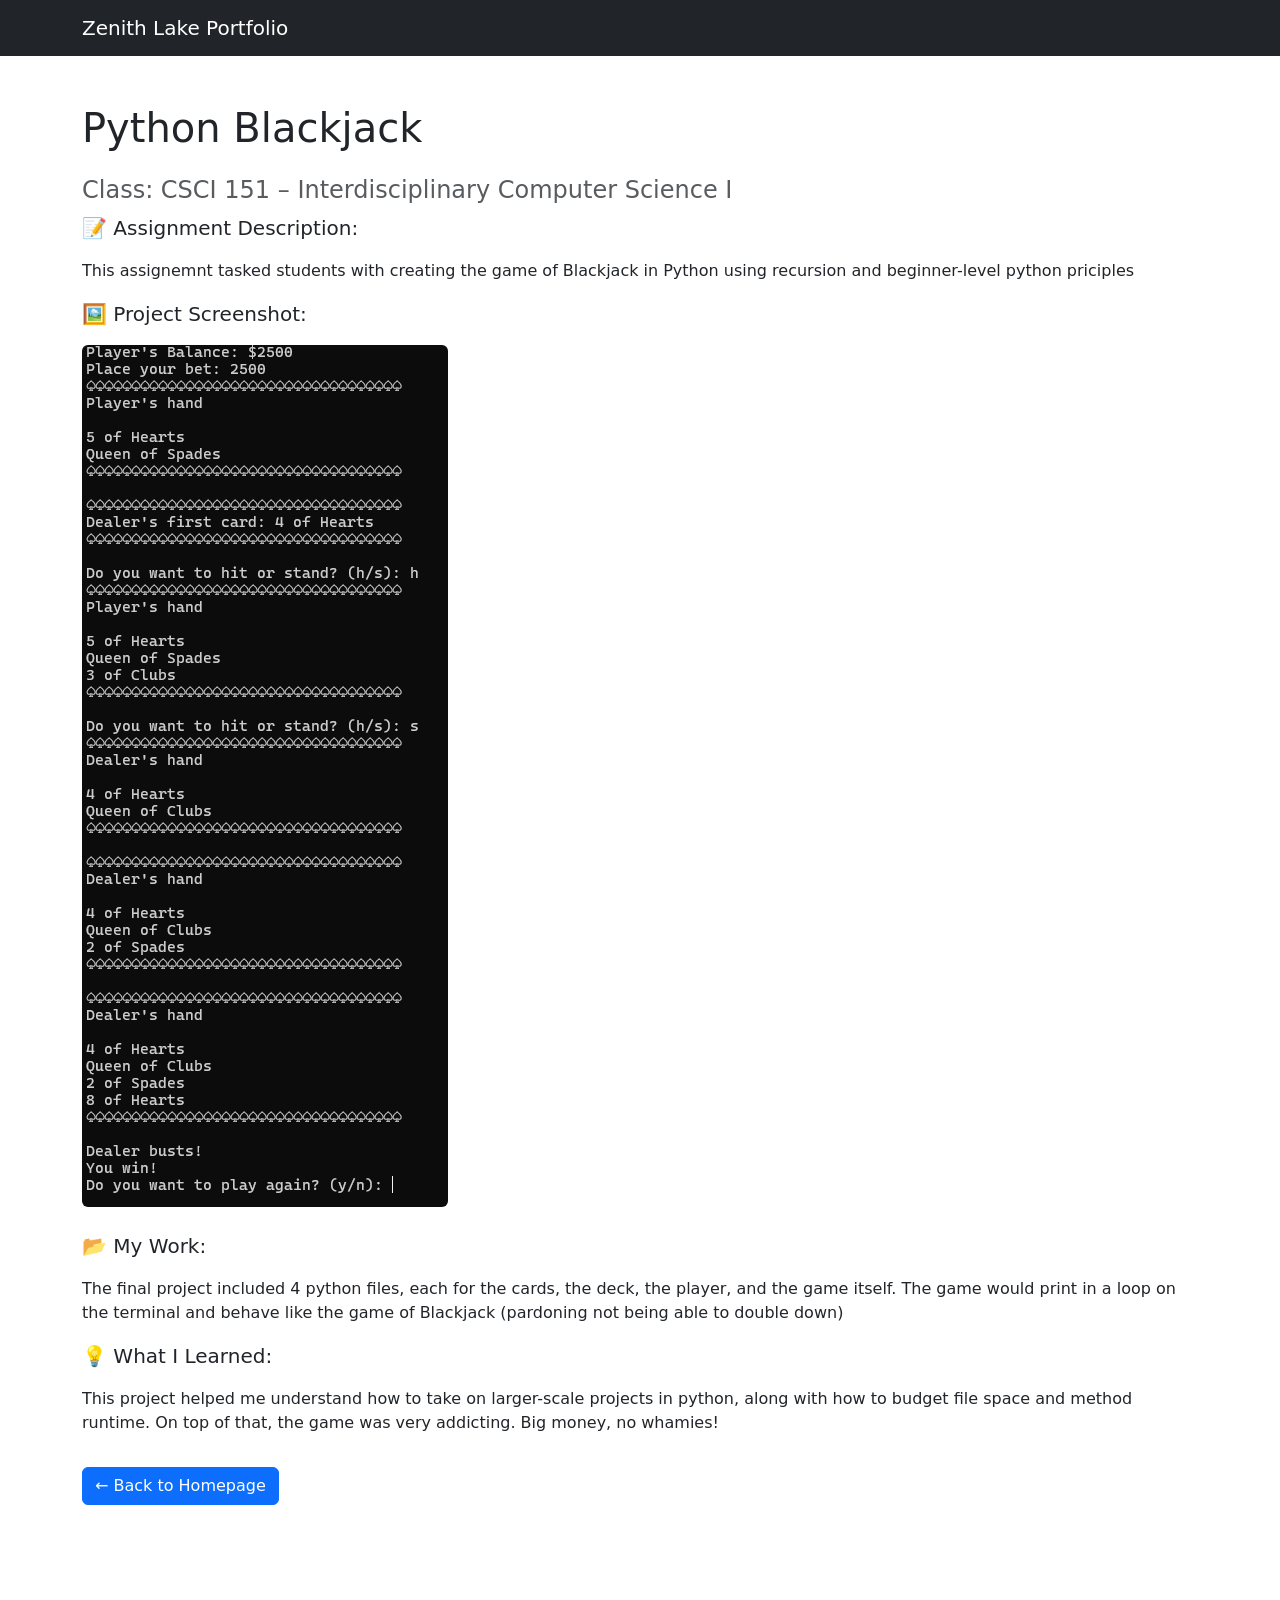
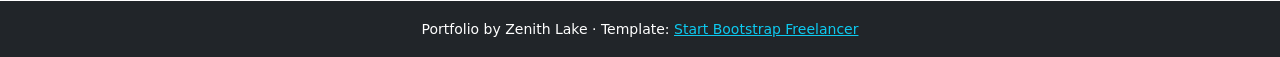
<file: projects/blackjack.html>
<!DOCTYPE html>
<html lang="en">
<head>
  <meta charset="UTF-8" />
  <meta name="viewport" content="width=device-width, initial-scale=1.0" />
  <title>Python Blackjack</title>
  <link href="https://cdn.jsdelivr.net/npm/bootstrap@5.3.3/dist/css/bootstrap.min.css" rel="stylesheet">
</head>
<body>

  <!-- Navigation -->
  <nav class="navbar navbar-expand-lg bg-dark navbar-dark">
    <div class="container">
      <a class="navbar-brand" href="../index.html">Zenith Lake Portfolio</a>
    </div>
  </nav>

  <!-- Main Content -->
  <div class="container py-5">
    <h1 class="mb-4">Python Blackjack</h1>
    
    <h4 class="text-muted">Class: CSCI 151 – Interdisciplinary Computer Science I</h4>
    <p class="lead">📝 <strong>Assignment Description:</strong></p>
    <p>This assignemnt tasked students with creating the game of Blackjack in Python using recursion and beginner-level python priciples</p>

    <p class="lead">🖼 <strong>Project Screenshot:</strong></p>
    <img src="../assets/img/portfolio/Blackjack_Project_Image.png" alt="PROJECT TITLE Screenshot" class="img-fluid rounded mb-4">

    <p class="lead">📂 <strong>My Work:</strong></p>
    <p>The final project included 4 python files, each for the cards, the deck, the player, and the game itself. The game would print in a loop on the terminal and behave like the game of Blackjack (pardoning not being able to double down)</p>

    <p class="lead">💡 <strong>What I Learned:</strong></p>
    <p>This project helped me understand how to take on larger-scale projects in python, along with how to budget file space and method runtime. On top of that, the game was very addicting. Big money, no whamies!</p>

    <a class="btn btn-primary mt-3" href="../index.html">← Back to Homepage</a>
  </div>

  <!-- Footer -->
  <footer class="footer bg-dark text-white text-center py-3 mt-5">
    <div class="container">
      <small>Portfolio by Zenith Lake · Template: <a class="text-info" href="https://startbootstrap.com/theme/freelancer">Start Bootstrap Freelancer</a></small>
    </div>
  </footer>

  <script src="https://cdn.jsdelivr.net/npm/bootstrap@5.3.3/dist/js/bootstrap.bundle.min.js"></script>
</body>
</html>
</file>
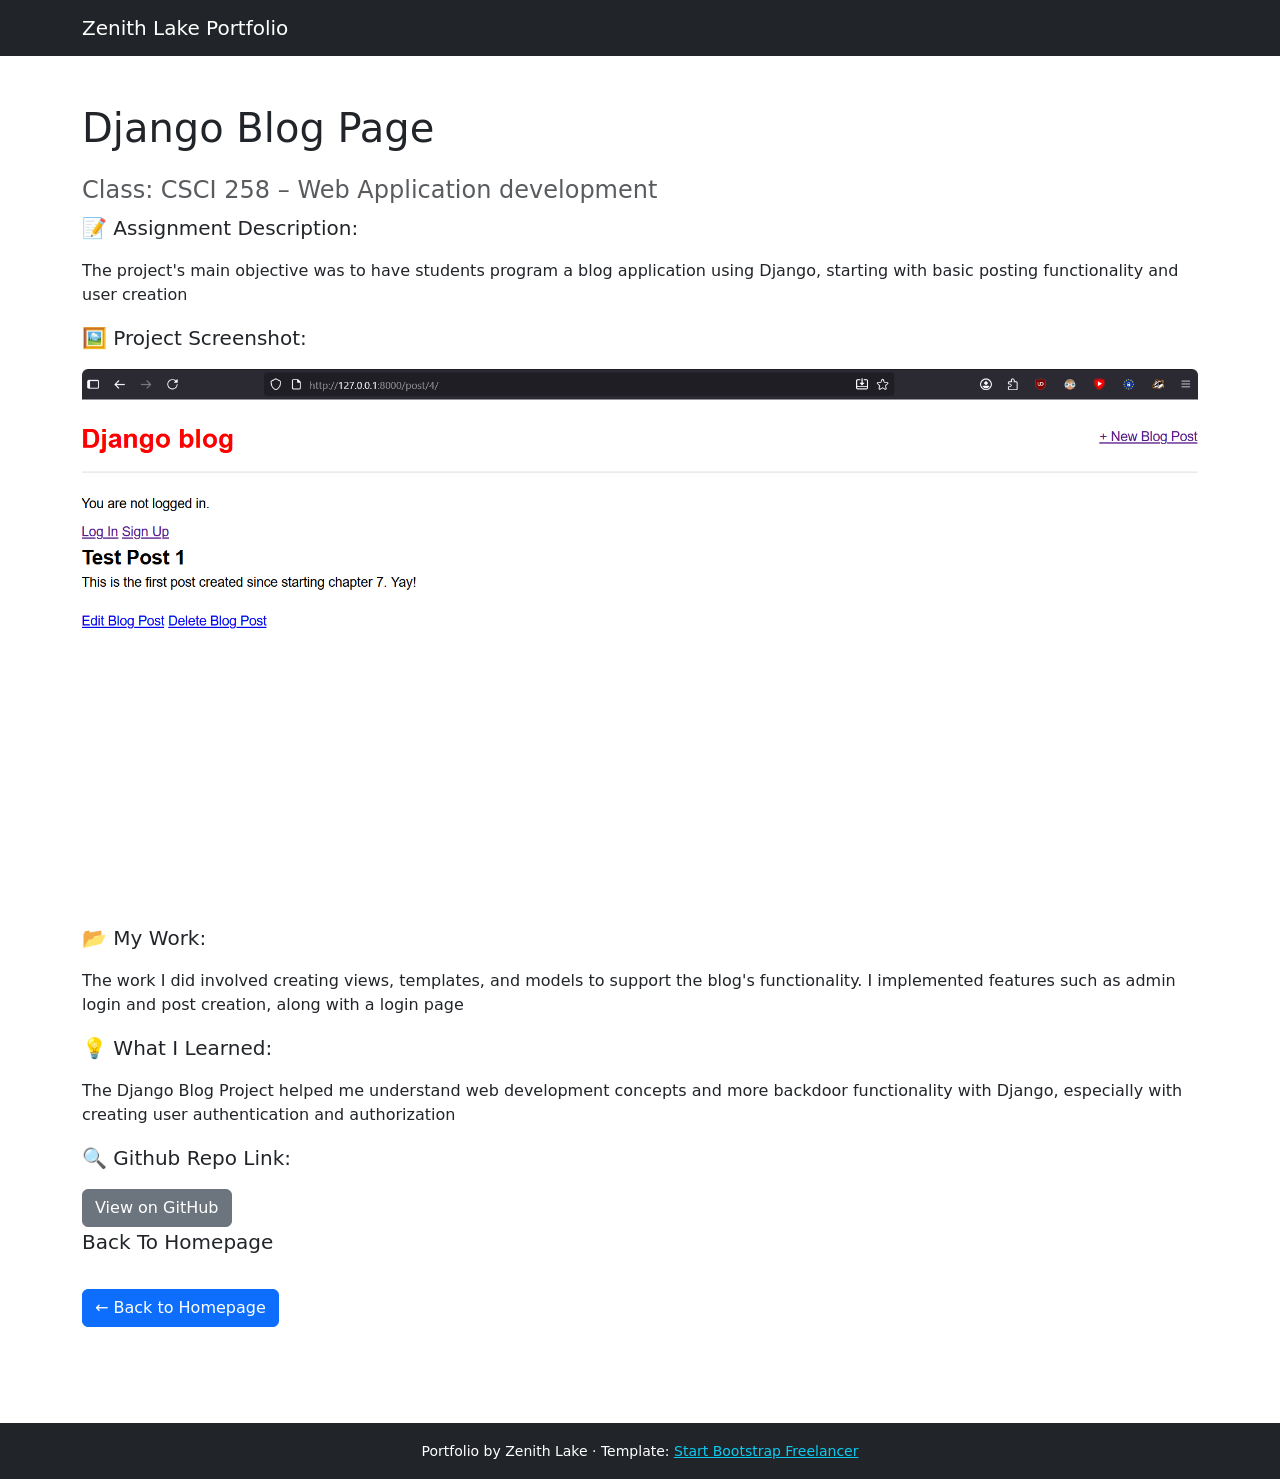
<file: projects/djangoBlog.html>
<!DOCTYPE html>
<html lang="en">
<head>
  <meta charset="UTF-8" />
  <meta name="viewport" content="width=device-width, initial-scale=1.0" />
  <title>Django Blog Page</title>
  <link href="https://cdn.jsdelivr.net/npm/bootstrap@5.3.3/dist/css/bootstrap.min.css" rel="stylesheet">
</head>
<body>

  <!-- Navigation -->
  <nav class="navbar navbar-expand-lg bg-dark navbar-dark">
    <div class="container">
      <a class="navbar-brand" href="../index.html">Zenith Lake Portfolio</a>
    </div>
  </nav>

  <!-- Main Content -->
  <div class="container py-5">
    <h1 class="mb-4">Django Blog Page</h1>
    
    <h4 class="text-muted">Class: CSCI 258 – Web Application development</h4>
    <p class="lead">📝 <strong>Assignment Description:</strong></p>
    <p>The project's main objective was to have students program a blog application using Django, starting with basic posting functionality and user creation</p>

    <p class="lead">🖼 <strong>Project Screenshot:</strong></p>
    <img src="../assets/img/portfolio/djangoBlog-Project-Image.png" alt="PROJECT TITLE Screenshot" class="img-fluid rounded mb-4">

    <p class="lead">📂 <strong>My Work:</strong></p>
    <p>The work I did involved creating views, templates, and models to support the blog's functionality. I implemented features such as admin login and post creation, along with a login page</p>

    <p class="lead">💡 <strong>What I Learned:</strong></p>
    <p>The Django Blog Project helped me understand web development concepts and more backdoor functionality with Django, especially with creating user authentication and authorization</p>

    <p class="lead">🔍 <strong>Github Repo Link:</strong></p>
    <a href="https://github.com/Nlake1285/ch6-blog-assignment" class="btn btn-secondary">View on GitHub</a>

    <p class="lead"> <strong>Back To Homepage</strong></p>
    <a class="btn btn-primary mt-3" href="../index.html">← Back to Homepage</a>
  </div>

  <!-- Footer -->
  <footer class="footer bg-dark text-white text-center py-3 mt-5">
    <div class="container">
      <small>Portfolio by Zenith Lake · Template: <a class="text-info" href="https://startbootstrap.com/theme/freelancer">Start Bootstrap Freelancer</a></small>
    </div>
  </footer>

  <script src="https://cdn.jsdelivr.net/npm/bootstrap@5.3.3/dist/js/bootstrap.bundle.min.js"></script>
</body>
</html>
</file>
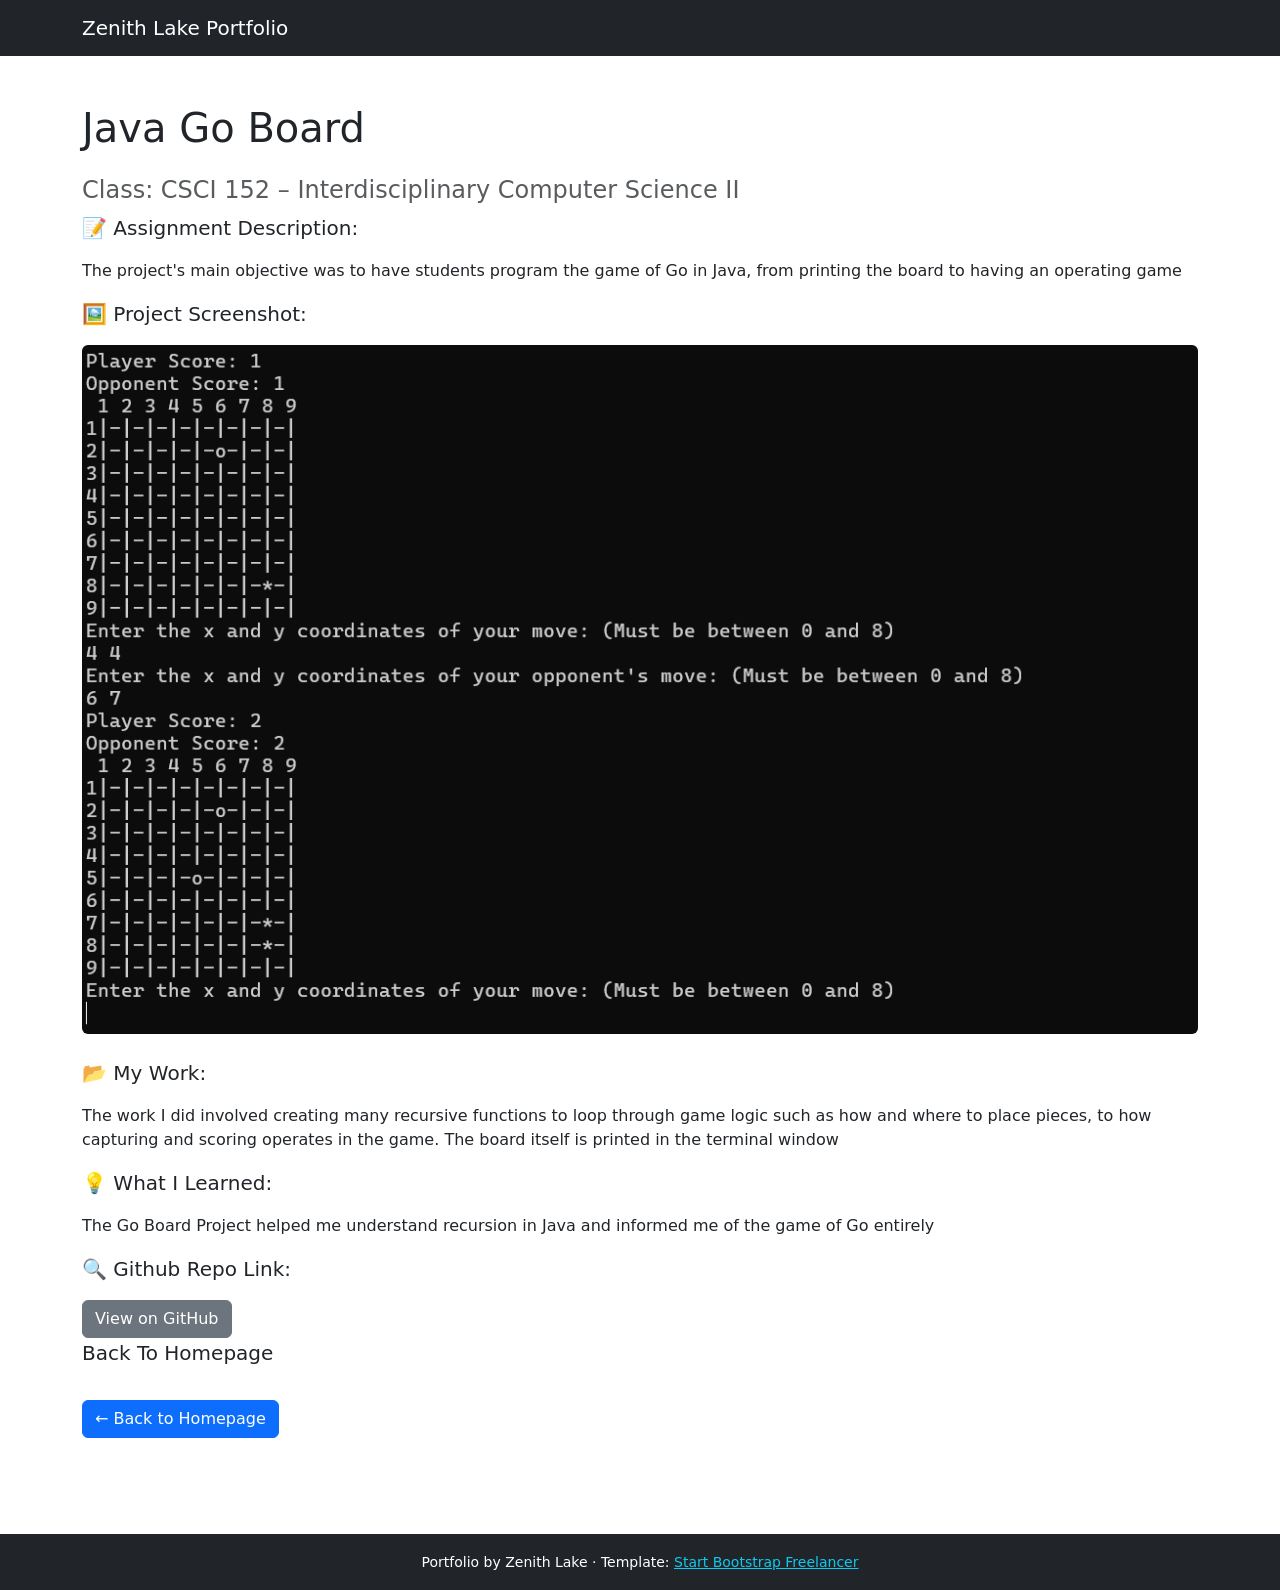
<file: projects/goBoard.html>
<!DOCTYPE html>
<html lang="en">
<head>
  <meta charset="UTF-8" />
  <meta name="viewport" content="width=device-width, initial-scale=1.0" />
  <title>Java Go Board</title>
  <link href="https://cdn.jsdelivr.net/npm/bootstrap@5.3.3/dist/css/bootstrap.min.css" rel="stylesheet">
</head>
<body>

  <!-- Navigation -->
  <nav class="navbar navbar-expand-lg bg-dark navbar-dark">
    <div class="container">
      <a class="navbar-brand" href="../index.html">Zenith Lake Portfolio</a>
    </div>
  </nav>

  <!-- Main Content -->
  <div class="container py-5">
    <h1 class="mb-4">Java Go Board</h1>
    
    <h4 class="text-muted">Class: CSCI 152 – Interdisciplinary Computer Science II</h4>
    <p class="lead">📝 <strong>Assignment Description:</strong></p>
    <p>The project's main objective was to have students program the game of Go in Java, from printing the board to having an operating game</p>

    <p class="lead">🖼 <strong>Project Screenshot:</strong></p>
    <img src="../assets/img/portfolio/GoBoard_Project_Image.png" alt="PROJECT TITLE Screenshot" class="img-fluid rounded mb-4">

    <p class="lead">📂 <strong>My Work:</strong></p>
    <p>The work I did involved creating many recursive functions to loop through game logic such as how and where to place pieces, to how capturing and scoring operates in the game. The board itself is printed in the terminal window</p>

    <p class="lead">💡 <strong>What I Learned:</strong></p>
    <p>The Go Board Project helped me understand recursion in Java and informed me of the game of Go entirely</p>

    <p class="lead">🔍 <strong>Github Repo Link:</strong></p>
    <a href="https://github.com/Nlake1285/GoGame" class="btn btn-secondary">View on GitHub</a>

    <p class="lead"> <strong>Back To Homepage</strong></p>
    <a class="btn btn-primary mt-3" href="../index.html">← Back to Homepage</a>
  </div>

  <!-- Footer -->
  <footer class="footer bg-dark text-white text-center py-3 mt-5">
    <div class="container">
      <small>Portfolio by Zenith Lake · Template: <a class="text-info" href="https://startbootstrap.com/theme/freelancer">Start Bootstrap Freelancer</a></small>
    </div>
  </footer>

  <script src="https://cdn.jsdelivr.net/npm/bootstrap@5.3.3/dist/js/bootstrap.bundle.min.js"></script>
</body>
</html>
</file>
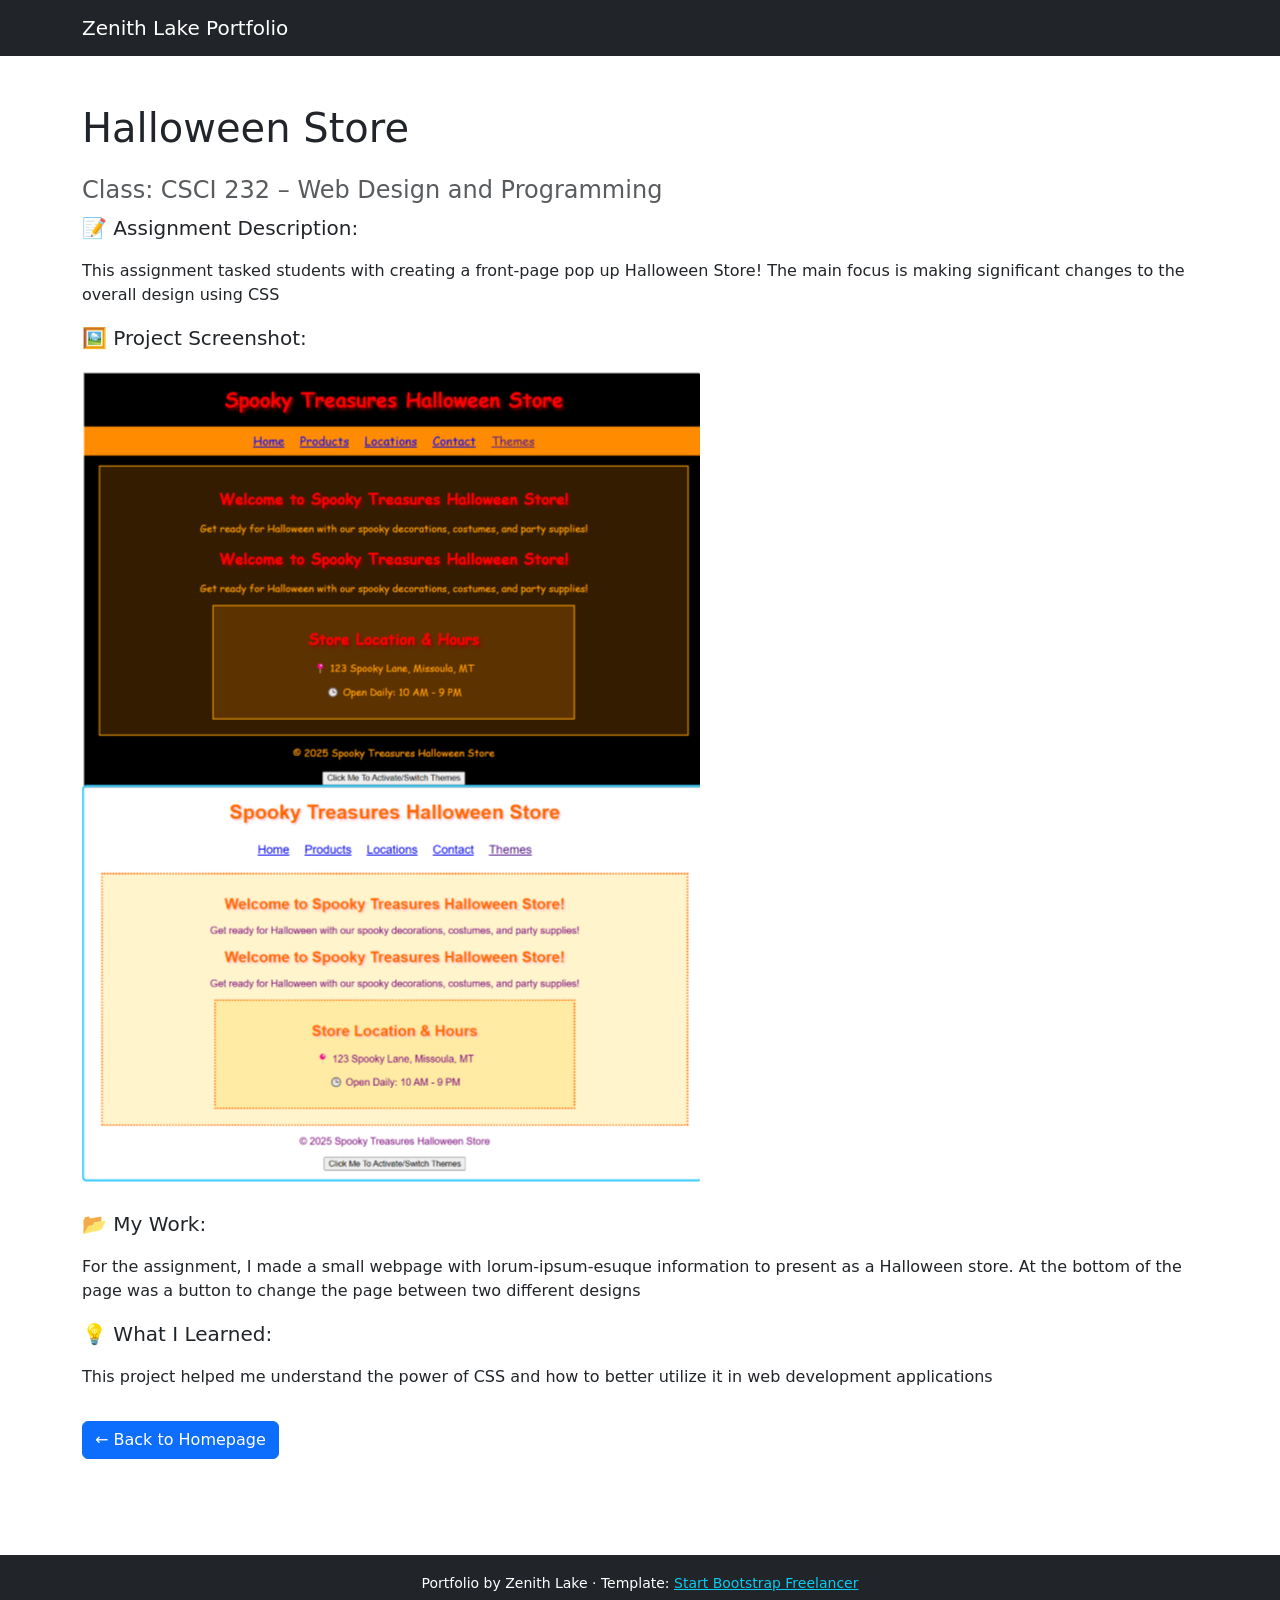
<file: projects/halloweenStore.html>
<!DOCTYPE html>
<html lang="en">
<head>
  <meta charset="UTF-8" />
  <meta name="viewport" content="width=device-width, initial-scale=1.0" />
  <title>Halloween Store</title>
  <link href="https://cdn.jsdelivr.net/npm/bootstrap@5.3.3/dist/css/bootstrap.min.css" rel="stylesheet">
</head>
<body>

  <!-- Navigation -->
  <nav class="navbar navbar-expand-lg bg-dark navbar-dark">
    <div class="container">
      <a class="navbar-brand" href="../index.html">Zenith Lake Portfolio</a>
    </div>
  </nav>

  <!-- Main Content -->
  <div class="container py-5">
    <h1 class="mb-4">Halloween Store</h1>
    
    <h4 class="text-muted">Class: CSCI 232 – Web Design and Programming</h4>
    <p class="lead">📝 <strong>Assignment Description:</strong></p>
    <p>This assignment tasked students with creating a front-page pop up Halloween Store! The main focus is making significant changes to the overall design using CSS</p>

    <p class="lead">🖼 <strong>Project Screenshot:</strong></p>
    <img src="../assets/img/portfolio/HalloweenStore_Project_Image.png" alt="PROJECT TITLE Screenshot" class="img-fluid rounded mb-4">

    <p class="lead">📂 <strong>My Work:</strong></p>
    <p>For the assignment, I made a small webpage with lorum-ipsum-esuque information to present as a Halloween store. At the bottom of the page was a button to change the page between two different designs</p>

    <p class="lead">💡 <strong>What I Learned:</strong></p>
    <p>This project helped me understand the power of CSS and how to better utilize it in web development applications</p>

    <a class="btn btn-primary mt-3" href="../index.html">← Back to Homepage</a>
  </div>

  <!-- Footer -->
  <footer class="footer bg-dark text-white text-center py-3 mt-5">
    <div class="container">
      <small>Portfolio by Zenith Lake · Template: <a class="text-info" href="https://startbootstrap.com/theme/freelancer">Start Bootstrap Freelancer</a></small>
    </div>
  </footer>

  <script src="https://cdn.jsdelivr.net/npm/bootstrap@5.3.3/dist/js/bootstrap.bundle.min.js"></script>
</body>
</html>
</file>
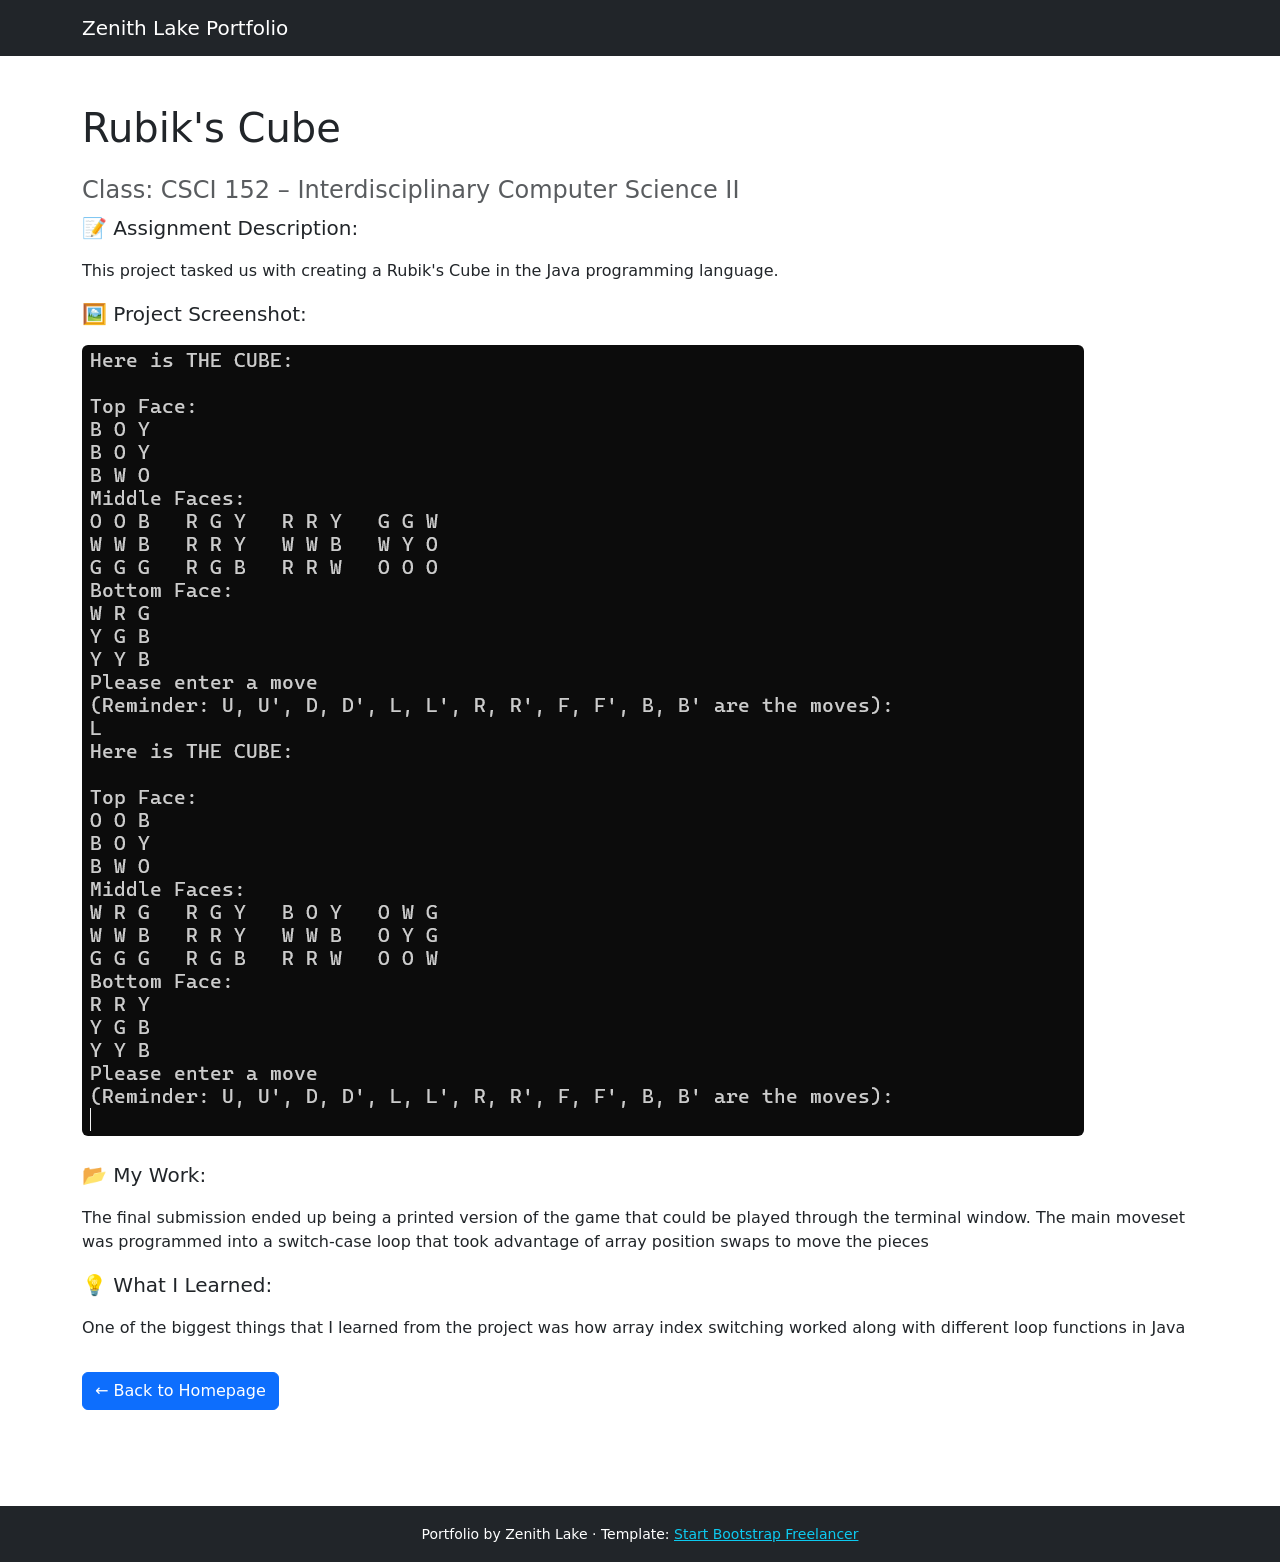
<file: projects/rubiksCube.html>
<!DOCTYPE html>
<html lang="en">
<head>
  <meta charset="UTF-8" />
  <meta name="viewport" content="width=device-width, initial-scale=1.0" />
  <title>Java Rubik's Cube</title>
  <link href="https://cdn.jsdelivr.net/npm/bootstrap@5.3.3/dist/css/bootstrap.min.css" rel="stylesheet">
</head>
<body>

  <!-- Navigation -->
  <nav class="navbar navbar-expand-lg bg-dark navbar-dark">
    <div class="container">
      <a class="navbar-brand" href="../index.html">Zenith Lake Portfolio</a>
    </div>
  </nav>

  <!-- Main Content -->
  <div class="container py-5">
    <h1 class="mb-4">Rubik's Cube</h1>
    
    <h4 class="text-muted">Class: CSCI 152 – Interdisciplinary Computer Science II</h4>
    <p class="lead">📝 <strong>Assignment Description:</strong></p>
    <p>This project tasked us with creating a Rubik's Cube in the Java programming language.</p>

    <p class="lead">🖼 <strong>Project Screenshot:</strong></p>
    <img src="../assets/img/portfolio/RubiksCube_Project_Image.png" alt="PROJECT TITLE Screenshot" class="img-fluid rounded mb-4">

    <p class="lead">📂 <strong>My Work:</strong></p>
    <p>The final submission ended up being a printed version of the game that could be played through the terminal window. The main moveset was programmed into a switch-case loop that took advantage of array position swaps to move the pieces</p>

    <p class="lead">💡 <strong>What I Learned:</strong></p>
    <p>One of the biggest things that I learned from the project was how array index switching worked along with different loop functions in Java</p>

    <a class="btn btn-primary mt-3" href="../index.html">← Back to Homepage</a>
  </div>

  <!-- Footer -->
  <footer class="footer bg-dark text-white text-center py-3 mt-5">
    <div class="container">
      <small>Portfolio by Zenith Lake · Template: <a class="text-info" href="https://startbootstrap.com/theme/freelancer">Start Bootstrap Freelancer</a></small>
    </div>
  </footer>

  <script src="https://cdn.jsdelivr.net/npm/bootstrap@5.3.3/dist/js/bootstrap.bundle.min.js"></script>
</body>
</html>
</file>
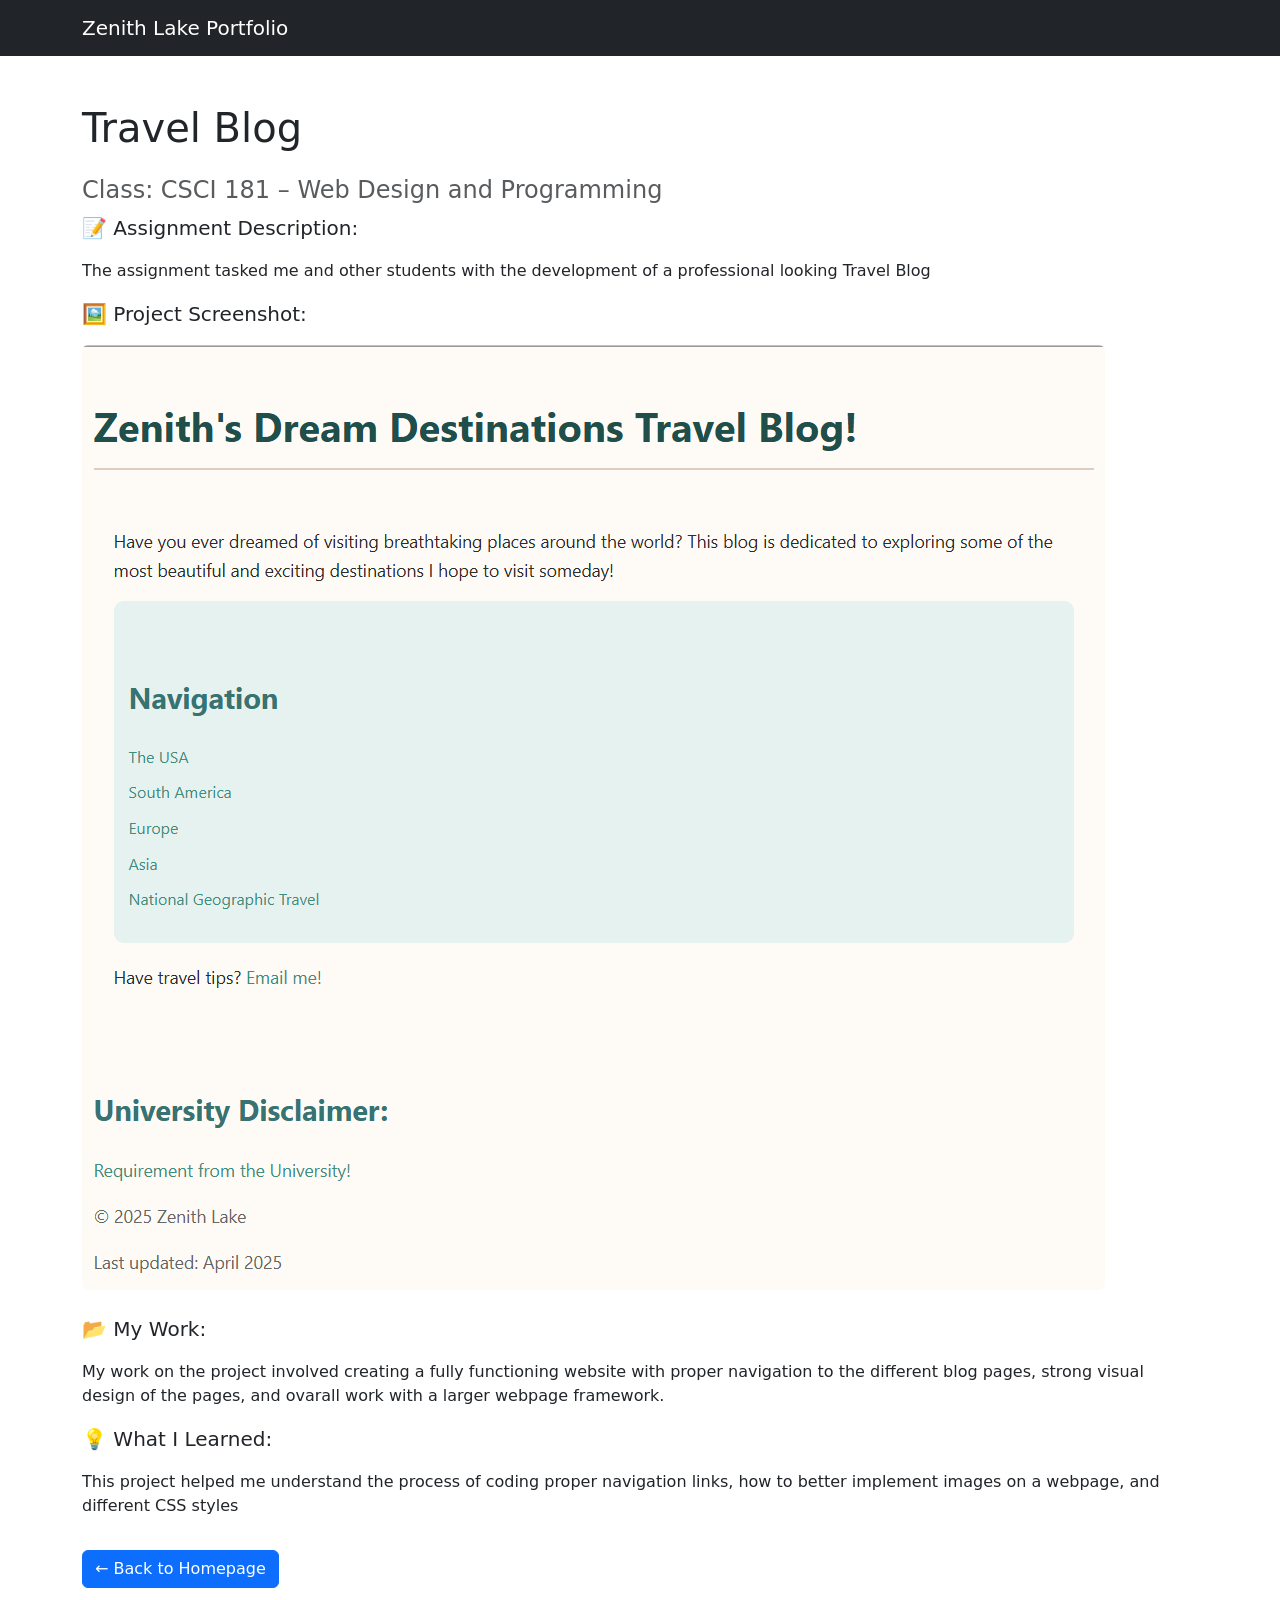
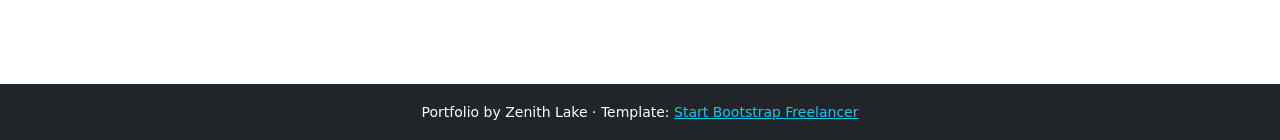
<file: projects/travelBlog.html>
<!DOCTYPE html>
<html lang="en">
<head>
  <meta charset="UTF-8" />
  <meta name="viewport" content="width=device-width, initial-scale=1.0" />
  <title>Travel Blog</title>
  <link href="https://cdn.jsdelivr.net/npm/bootstrap@5.3.3/dist/css/bootstrap.min.css" rel="stylesheet">
</head>
<body>

  <!-- Navigation -->
  <nav class="navbar navbar-expand-lg bg-dark navbar-dark">
    <div class="container">
      <a class="navbar-brand" href="../index.html">Zenith Lake Portfolio</a>
    </div>
  </nav>

  <!-- Main Content -->
  <div class="container py-5">
    <h1 class="mb-4">Travel Blog</h1>
    
    <h4 class="text-muted">Class: CSCI 181 – Web Design and Programming</h4>
    <p class="lead">📝 <strong>Assignment Description:</strong></p>
    <p>The assignment tasked me and other students with the development of a professional looking Travel Blog</p>

    <p class="lead">🖼 <strong>Project Screenshot:</strong></p>
    <img src="../assets/img/portfolio/TravelBlog_Project_Image.png" alt="PROJECT TITLE Screenshot" class="img-fluid rounded mb-4">

    <p class="lead">📂 <strong>My Work:</strong></p>
    <p>My work on the project involved creating a fully functioning website with proper navigation to the different blog pages, strong visual design of the pages, and ovarall work with a larger webpage framework.</p>

    <p class="lead">💡 <strong>What I Learned:</strong></p>
    <p>This project helped me understand the process of coding proper navigation links, how to better implement images on a webpage, and different CSS styles</p>

    <a class="btn btn-primary mt-3" href="../index.html">← Back to Homepage</a>
  </div>

  <!-- Footer -->
  <footer class="footer bg-dark text-white text-center py-3 mt-5">
    <div class="container">
      <small>Portfolio by Zenith Lake · Template: <a class="text-info" href="https://startbootstrap.com/theme/freelancer">Start Bootstrap Freelancer</a></small>
    </div>
  </footer>

  <script src="https://cdn.jsdelivr.net/npm/bootstrap@5.3.3/dist/js/bootstrap.bundle.min.js"></script>
</body>
</html>
</file>
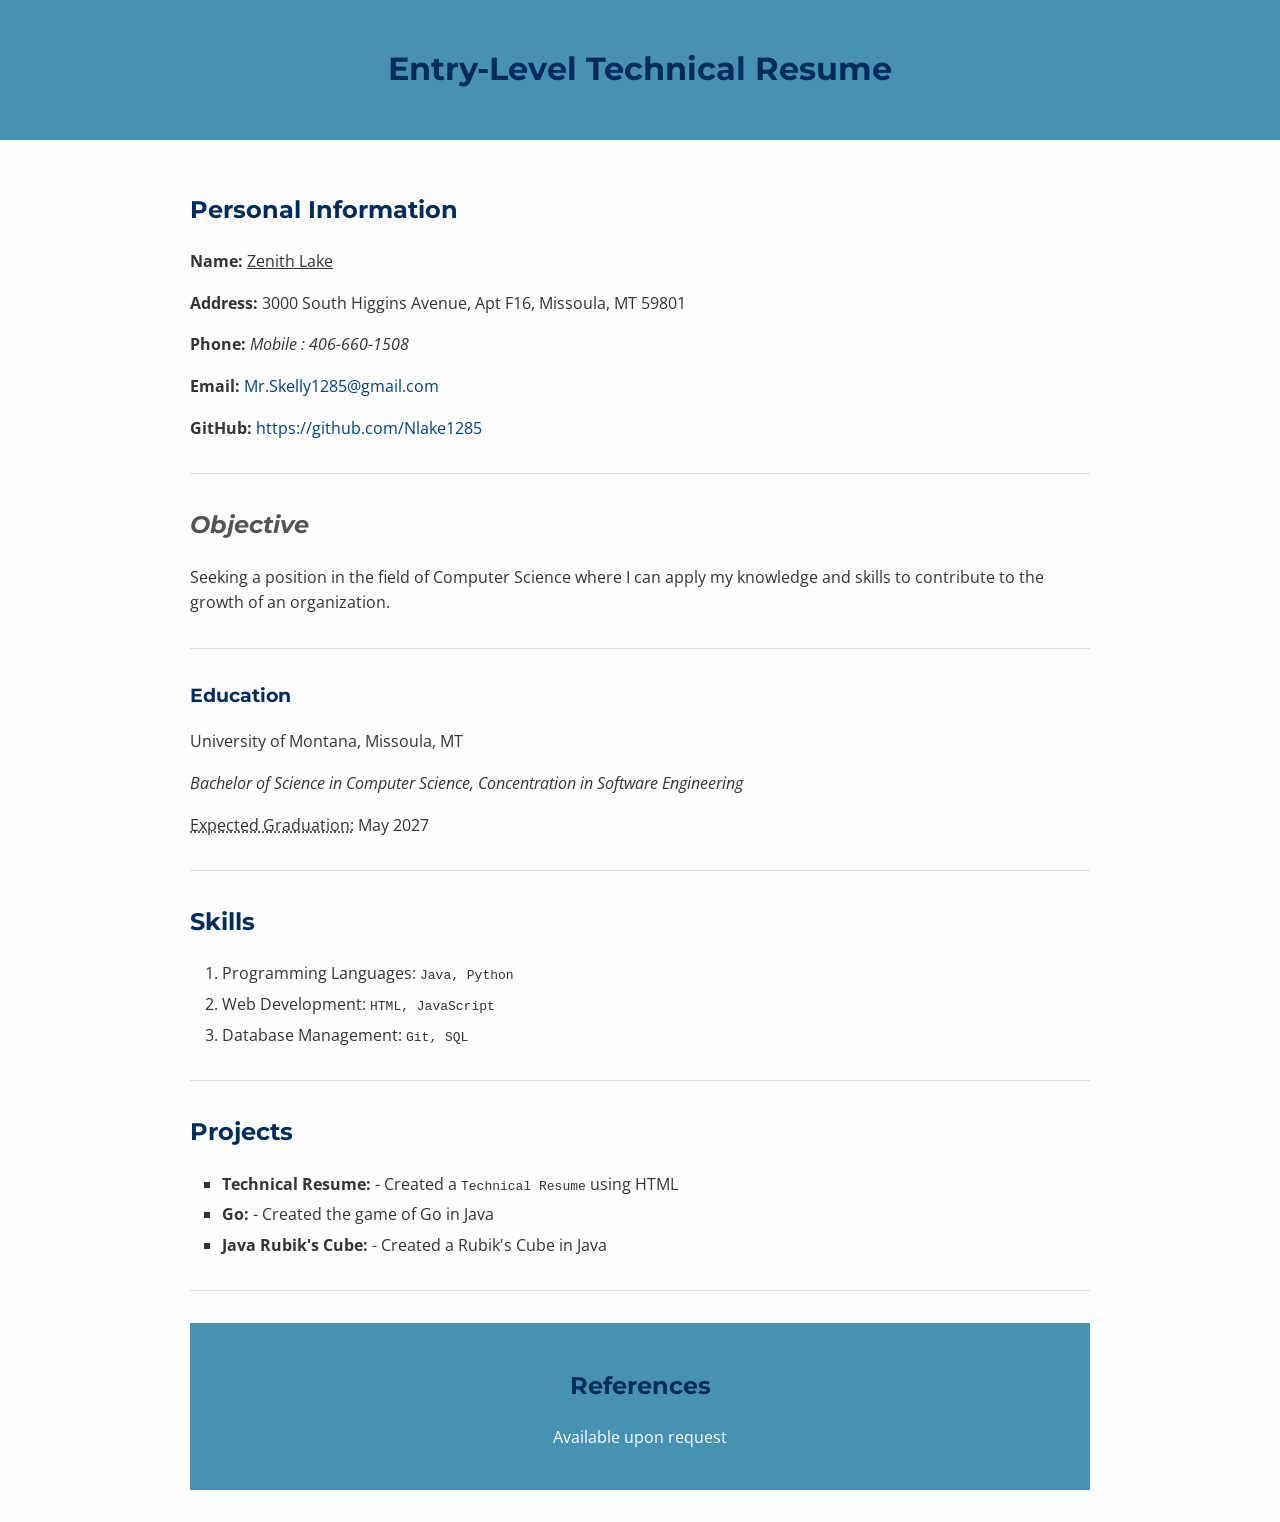
<file: startbootstrap-freelancer-gh-pages/startbootstrap-freelancer-gh-pages/reDesignedResume.html>
<!-- Resume V2 -->
<!DOCTYPE html>
<html lang = "en">
<head>
    <meta charset = "UTF-8">
    <meta name = "viewport" content = "width=device-width, initial-scale=1.0">
    <title>Resume</title>
    <link rel="stylesheet" type="text/css" href="resume.css">
</head>

<body>
    <header>
        <h1>Entry-Level Technical Resume</h1>
    </header>
    
    <main>
        <section>
            <h2>Personal Information</h2>
            <div>
                <p><strong>Name:</strong> <u>Zenith Lake</u></p>
                <p><strong>Address:</strong> 3000 South Higgins Avenue, Apt F16, Missoula, MT 59801</p>
                <p><strong>Phone:</strong><i> Mobile : 406-660-1508</i></p>
                <p><strong>Email:</strong> <a href="mailto:Zlake1285@gmail.com">Mr.Skelly1285@gmail.com</a></p>
                <!-- <p><s><strong>LinkedIn:</strong> <a href="https://www.linkedin.com" target="_blank">Visit Profile</a></s></p> -->
                <p><strong>GitHub:</strong> <a href="https://github.com/Nlake1285" target="_blank">https://github.com/Nlake1285</a></p>
            </div>
        </section>

        <section>
            <h2><em>Objective</em></h2>
            <p>Seeking a position in the field of Computer Science where I can apply my knowledge and skills to contribute to the growth of an organization.</p>
        </section>

        <section>
            <h3>Education</h3>
            <p>University of Montana, Missoula, MT</p>
            <address>Bachelor of Science in Computer Science, Concentration in Software Engineering</address>
            <p><abbr title="Expected Graduation Date">Expected Graduation:</abbr> May 2027</p>
        </section>

        <section>
            <h2>Skills</h2>
            <ol start="1">
                <li>Programming Languages:  <code>Java, Python</code></li>
                <li>Web Development:        <code>HTML, JavaScript</code></li>
                <li>Database Management:    <code>Git, SQL</code></li>
            </ol>
        </section>

        <!-- <hr>

        <section>
            <h2>(Hypothetical) Experience</h2>
            <p>Intern, ABC Company, Missoula, MT</p>
            <p>June 2025 - August 2025</p>
            <ul>
                <li>Developed a web application using <code>HTML</code>, <code>CSS</code>, and <code>JavaScript</code></li>
                <li>Tested and debugged the application to ensure it met the requirements</li>
                <li>Collaborated with team members to design and implement new features</li>
            </ul>
        </section> -->

        <section>
            <h2>Projects</h2>
            <ul>
                <li><strong>Technical Resume:</strong> - Created a <code>Technical Resume</code> using HTML</li>
                <li><strong>Go:</strong> - Created the game of Go in Java</li>
                <li><strong>Java Rubik's Cube:</strong> - Created a Rubik's Cube in Java</li>
            </ul>
        </section>

        <footer>
            <h2>References</h2>
            <p>Available upon request</p>
        </footer>
</body>
</html>
</file>
<file: startbootstrap-freelancer-gh-pages/startbootstrap-freelancer-gh-pages/resume.css>
/* Google Fonts */
@import url('https://fonts.googleapis.com/css2?family=Montserrat:wght@600&family=Open+Sans&display=swap');

/* Base Styling */
body {
    font-family: 'Open Sans', sans-serif;
    margin: 0;
    padding: 0;
    background-color: #fdfdfd;
    color: #333;
    line-height: 1.6;
}

header, footer {
    background-color: #4791b3;
    color: white;
    padding: 1.5rem;
    text-align: center;
}

h1, h2, h3 {
    font-family: 'Montserrat', sans-serif;
    margin-top: 1.2rem;
    color: #002c5c;
}

/* Section Styling */
main {
    padding: 2rem;
    max-width: 900px;
    margin: auto;
}

section {
    margin-bottom: 2rem;
    padding-bottom: 1rem;
    border-bottom: 1px solid #ddd;
}

.experience-item,
.project-item {
    margin-top: 0.5rem;
    padding-left: 1rem;
}

/* List Styling */
ul {
    list-style-type: square;
    padding-left: 2rem;
}

ol {
    padding-left: 2rem;
}

li {
    margin-bottom: 0.3rem;
}

/* Link Styling */
a {
    color: #004080;
    text-decoration: none;
}

a:hover {
    text-decoration: underline;
}

/* Typography for Emphasis */
strong {
    font-weight: bold;
}

em {
    color: #555;
}

/* Horizontal Rule Styling */
hr {
    border: 0;
    height: 1px;
    background-color: #ccc;
    margin: 2rem 0;
}

/* Mobile Responsive Layout */
@media (max-width: 600px) {
    body {
        font-size: 0.95rem;
    }

    header, footer {
        padding: 1rem;
    }

    main {
        padding: 1rem;
    }

    h1 {
        font-size: 1.5rem;
    }

    h2 {
        font-size: 1.2rem;
    }
}
</file>
